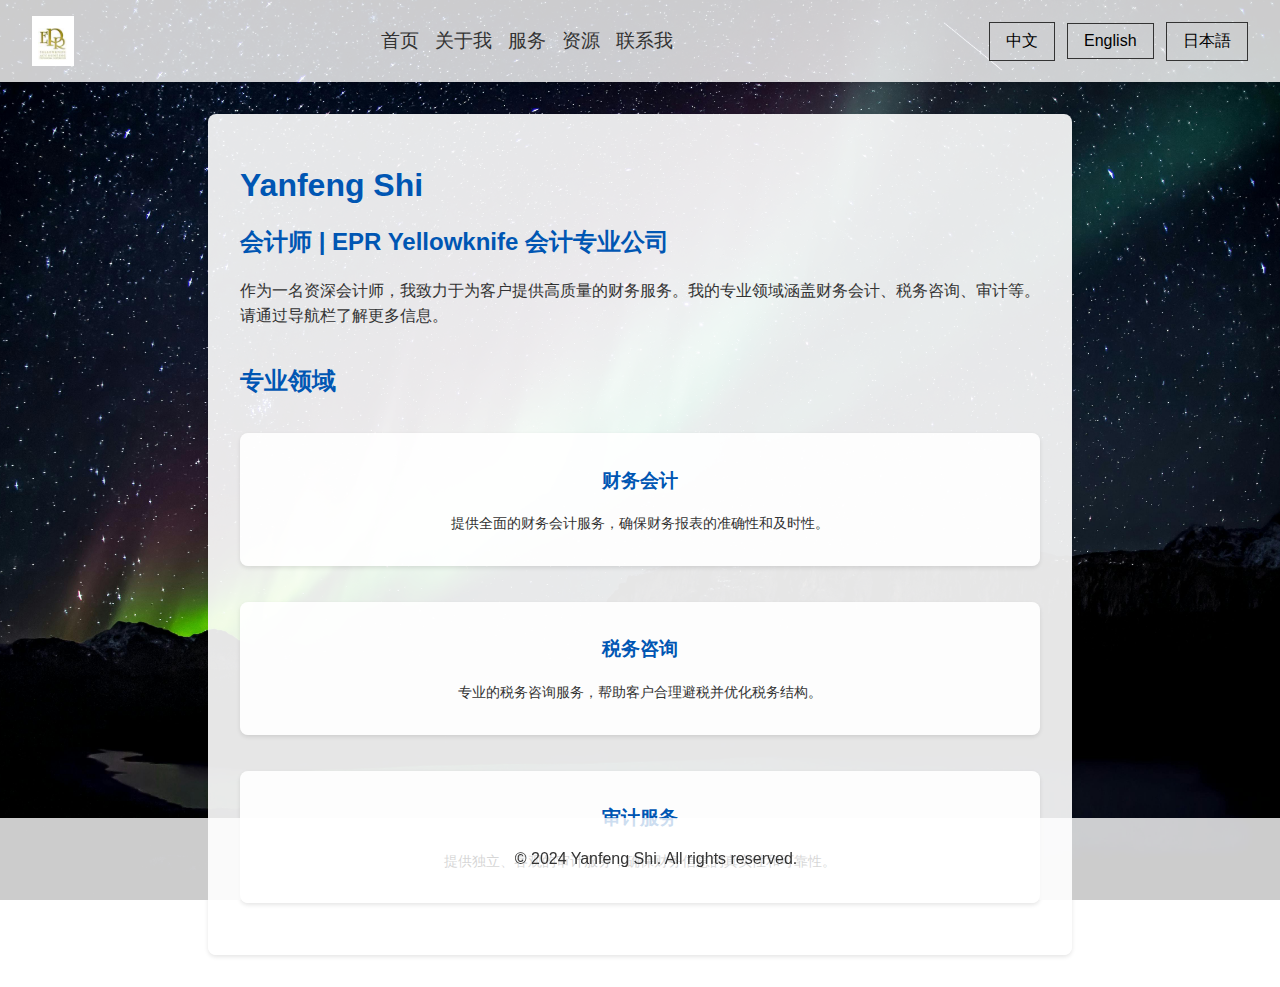
<file: index.html>
<!DOCTYPE html>
<html lang="zh">
<head>
    <meta charset="UTF-8">
    <meta name="viewport" content="width=device-width, initial-scale=1.0">
    <title>Home Page</title>
    <link rel="stylesheet" href="styles.css">
    <script src="script.js"></script>
    <style>
        body {
            background: url('pexels-visit-greenland-108649-360912.jpg') no-repeat center center fixed;
            background-size: cover;
        }
        .services .service {
            margin-bottom: 20px; /* 调整 service 部分的行距 */
        }
    </style>
</head>
<body>
    <header>
        <img src="logo.png" alt="Logo" class="logo">
        <nav>
            <ul>
                <li><a href="index.html" data-lang="zh">首页</a><a href="index.html" data-lang="en" style="display:none;">Home</a><a href="index.html" data-lang="jp" style="display:none;">ホーム</a></li>
                <li><a href="about.html" data-lang="zh">关于我</a><a href="about.html" data-lang="en" style="display:none;">About Me</a><a href="about.html" data-lang="jp" style="display:none;">私について</a></li>
                <li><a href="services.html" data-lang="zh">服务</a><a href="services.html" data-lang="en" style="display:none;">Services</a><a href="services.html" data-lang="jp" style="display:none;">サービス</a></li>
                <li><a href="resources.html" data-lang="zh">资源</a><a href="resources.html" data-lang="en" style="display:none;">Resources</a><a href="resources.html" data-lang="jp" style="display:none;">リソース</a></li>
                <li><a href="contact.html" data-lang="zh">联系我</a><a href="contact.html" data-lang="en" style="display:none;">Contact Me</a><a href="contact.html" data-lang="jp" style="display:none;">お問い合わせ</a></li>
            </ul>
        </nav>
        <div class="language-switch">
            <button onclick="changeLanguage('zh')">中文</button>
            <button onclick="changeLanguage('en')">English</button>
            <button onclick="changeLanguage('jp')">日本語</button>
        </div>
    </header>

    <main>
        <h1 data-lang="zh">Yanfeng Shi</h1>
        <h1 data-lang="en" style="display:none;">Yanfeng Shi</h1>
        <h1 data-lang="jp" style="display:none;">Yanfeng Shi</h1>

        <h2 data-lang="zh">会计师 | EPR Yellowknife 会计专业公司</h2>
        <h2 data-lang="en" style="display:none;">Accountant | EPR Yellowknife Accounting Professional Corporation</h2>
        <h2 data-lang="jp" style="display:none;">会計士 | EPR Yellowknife 会計専門会社</h2>

        <p data-lang="zh">作为一名资深会计师，我致力于为客户提供高质量的财务服务。我的专业领域涵盖财务会计、税务咨询、审计等。请通过导航栏了解更多信息。</p>
        <p data-lang="en" style="display:none;">As an experienced accountant, I am committed to providing high-quality financial services to my clients. My expertise includes financial accounting, tax consulting, auditing, and more. Please use the navigation bar to learn more.</p>
        <p data-lang="jp" style="display:none;">経験豊富な会計士として、私はお客様に高品質な財務サービスを提供することを約束します。私の専門分野には、財務会計、税務コンサルティング、監査などが含まれます。ナビゲーションバーを使用して詳細をご覧ください。</p>

        <section class="services">
            <h2 data-lang="zh">专业领域</h2>
            <h2 data-lang="en" style="display:none;">Specialties</h2>
            <h2 data-lang="jp" style="display:none;">専門分野</h2>

            <div class="service">
                <h3 data-lang="zh">财务会计</h3>
                <h3 data-lang="en" style="display:none;">Financial Accounting</h3>
                <h3 data-lang="jp" style="display:none;">財務会計</h3>
                <p data-lang="zh">提供全面的财务会计服务，确保财务报表的准确性和及时性。</p>
                <p data-lang="en" style="display:none;">Providing comprehensive financial accounting services to ensure the accuracy and timeliness of financial reports.</p>
                <p data-lang="jp" style="display:none;">財務報告の正確性とタイムリー性を確保するための包括的な財務会計サービスを提供します。</p>
            </div>

            <div class="service">
                <h3 data-lang="zh">税务咨询</h3>
                <h3 data-lang="en" style="display:none;">Tax Consulting</h3>
                <h3 data-lang="jp" style="display:none;">税務コンサルティング</h3>
                <p data-lang="zh">专业的税务咨询服务，帮助客户合理避税并优化税务结构。</p>
                <p data-lang="en" style="display:none;">Professional tax consulting services to help clients optimize their tax structure and minimize tax liabilities.</p>
                <p data-lang="jp" style="display:none;">お客様が税務構造を最適化し、税負担を最小限に抑えるための専門的な税務コンサルティングサービスを提供します。</p>
            </div>

            <div class="service">
                <h3 data-lang="zh">审计服务</h3>
                <h3 data-lang="en" style="display:none;">Audit Services</h3>
                <h3 data-lang="jp" style="display:none;">監査サービス</h3>
                <p data-lang="zh">提供独立、客观的审计服务，确保财务信息的真实性和可靠性。</p>
                <p data-lang="en" style="display:none;">Providing independent and objective audit services to ensure the accuracy and reliability of financial information.</p>
                <p data-lang="jp" style="display:none;">財務情報の正確性と信頼性を確保するための独立した客観的な監査サービスを提供します。</p>
            </div>
        </section>
    </main>

    <footer>
        <p>&copy; 2024 Yanfeng Shi. All rights reserved.</p>
    </footer>
</body>
</html>
</file>
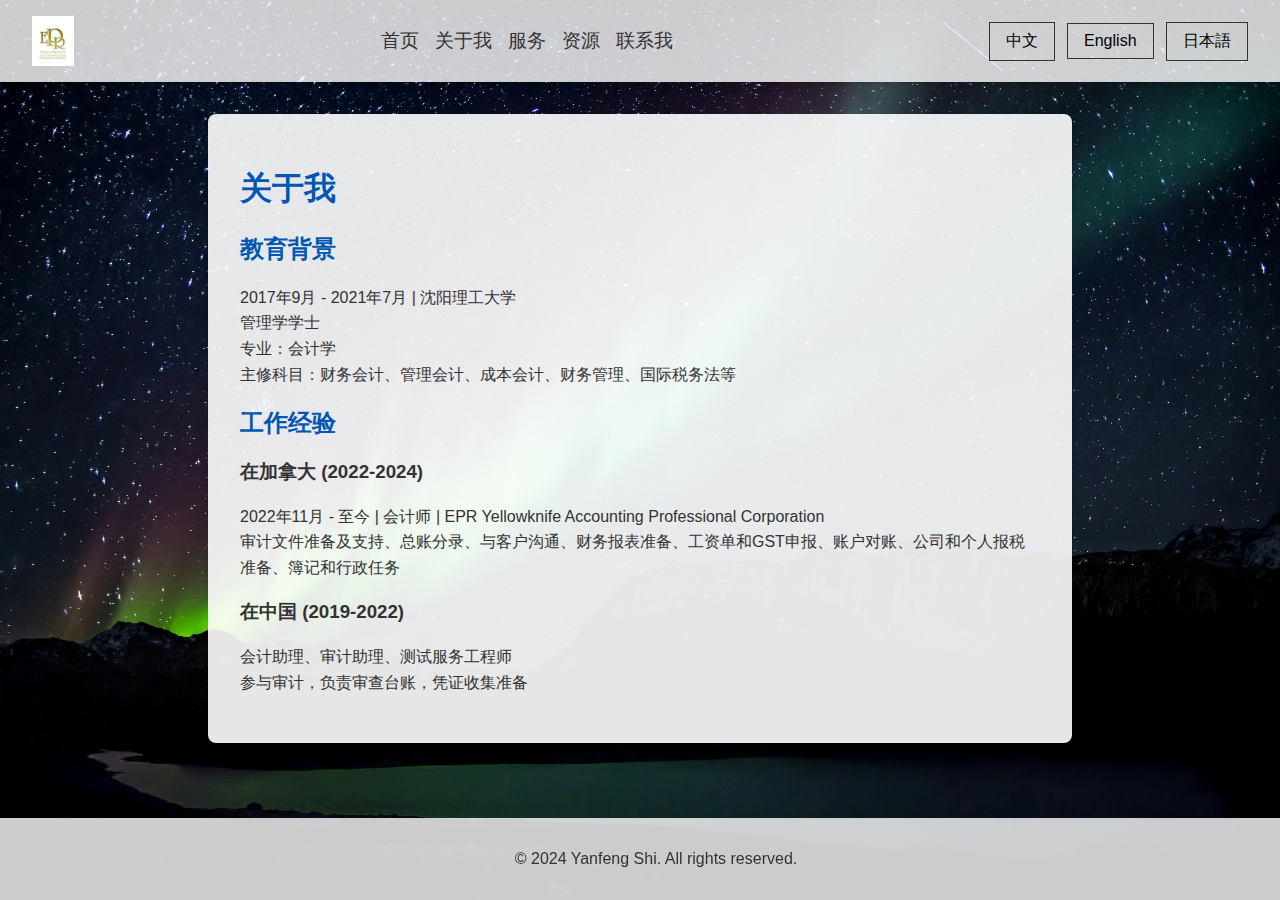
<file: about.html>
<!DOCTYPE html>
<html lang="zh">
<head>
    <meta charset="UTF-8">
    <meta name="viewport" content="width=device-width, initial-scale=1.0">
    <title>About Me</title>
    <link rel="stylesheet" href="styles.css">
    <script src="script.js"></script>
    <style>
        body {
            background: url('pexels-visit-greenland-108649-360912.jpg') no-repeat center center fixed;
            background-size: cover;
        }
    </style>
</head>
<body>
    <header>
        <img src="logo.png" alt="Logo" class="logo">
        <nav>
            <ul>
                <li><a href="index.html" data-lang="zh">首页</a><a href="index.html" data-lang="en" style="display:none;">Home</a><a href="index.html" data-lang="jp" style="display:none;">ホーム</a></li>
                <li><a href="about.html" data-lang="zh">关于我</a><a href="about.html" data-lang="en" style="display:none;">About Me</a><a href="about.html" data-lang="jp" style="display:none;">私について</a></li>
                <li><a href="services.html" data-lang="zh">服务</a><a href="services.html" data-lang="en" style="display:none;">Services</a><a href="services.html" data-lang="jp" style="display:none;">サービス</a></li>
                <li><a href="resources.html" data-lang="zh">资源</a><a href="resources.html" data-lang="en" style="display:none;">Resources</a><a href="resources.html" data-lang="jp" style="display:none;">リソース</a></li>
                <li><a href="contact.html" data-lang="zh">联系我</a><a href="contact.html" data-lang="en" style="display:none;">Contact Me</a><a href="contact.html" data-lang="jp" style="display:none;">お問い合わせ</a></li>
            </ul>
        </nav>
        <div class="language-switch">
            <button onclick="changeLanguage('zh')">中文</button>
            <button onclick="changeLanguage('en')">English</button>
            <button onclick="changeLanguage('jp')">日本語</button>
        </div>
    </header>

    <main>
        <h1 data-lang="zh">关于我</h1>
        <h1 data-lang="en" style="display:none;">About Me</h1>
        <h1 data-lang="jp" style="display:none;">私について</h1>

        <section class="education">
            <h2 data-lang="zh">教育背景</h2>
            <h2 data-lang="en" style="display:none;">Education</h2>
            <h2 data-lang="jp" style="display:none;">教育背景</h2>
            <p data-lang="zh">2017年9月 - 2021年7月 | 沈阳理工大学<br>管理学学士<br>专业：会计学<br>主修科目：财务会计、管理会计、成本会计、财务管理、国际税务法等</p>
            <p data-lang="en" style="display:none;">September 2017 - July 2021 | Shenyang Ligong University<br>Bachelor of Management<br>Major: Accounting<br>Main Courses: Financial Accounting, Management Accounting, Cost Accounting, Financial Management, International Tax Law, etc.</p>
            <p data-lang="jp" style="display:none;">2017年9月 - 2021年7月 | 瀋陽理工大学<br>管理学学士<br>専攻: 会計学<br>主な科目: 財務会計、管理会計、原価計算、財務管理、国際税法など</p>
        </section>

        <section class="work-experience">
            <h2 data-lang="zh">工作经验</h2>
            <h2 data-lang="en" style="display:none;">Work Experience</h2>
            <h2 data-lang="jp" style="display:none;">職歴</h2>

            <h3 data-lang="zh">在加拿大 (2022-2024)</h3>
            <h3 data-lang="en" style="display:none;">In Canada (2022-2024)</h3>
            <h3 data-lang="jp" style="display:none;">カナダで (2022-2024)</h3>
            <p data-lang="zh">2022年11月 - 至今 | 会计师 | EPR Yellowknife Accounting Professional Corporation<br>审计文件准备及支持、总账分录、与客户沟通、财务报表准备、工资单和GST申报、账户对账、公司和个人报税准备、簿记和行政任务</p>
            <p data-lang="en" style="display:none;">November 2022 - Present | Accountant | EPR Yellowknife Accounting Professional Corporation<br>Audit file preparation and support, general ledger entries, client communication, financial statement preparation, payroll and GST filing, account reconciliation, corporate and personal tax preparation, bookkeeping and administrative tasks</p>
            <p data-lang="jp" style="display:none;">2022年11月 - 現在 | 会計士 | EPR Yellowknife Accounting Professional Corporation<br>監査ファイルの準備とサポート、総勘定元帳の入力、クライアントとのコミュニケーション、財務諸表の作成、給与およびGST申告、口座の調整、企業および個人の税務申告の準備、簿記および管理業務</p>

            <h3 data-lang="zh">在中国 (2019-2022)</h3>
            <h3 data-lang="en" style="display:none;">In China (2019-2022)</h3>
            <h3 data-lang="jp" style="display:none;">中国で (2019-2022)</h3>
            <p data-lang="zh">会计助理、审计助理、测试服务工程师<br>参与审计，负责审查台账，凭证收集准备</p>
            <p data-lang="en" style="display:none;">Accounting Assistant, Audit Assistant, Test Service Engineer<br>Participated in audits, responsible for reviewing ledgers, and preparing vouchers</p>
            <p data-lang="jp" style="display:none;">会計アシスタント、監査アシスタント、テストサービスエンジニア<br>監査に参加し、台帳のレビュー、証憑の準備を担当</p>
        </section>
    </main>

    <footer>
        <p>&copy; 2024 Yanfeng Shi. All rights reserved.</p>
    </footer>
</body>
</html>
</file>
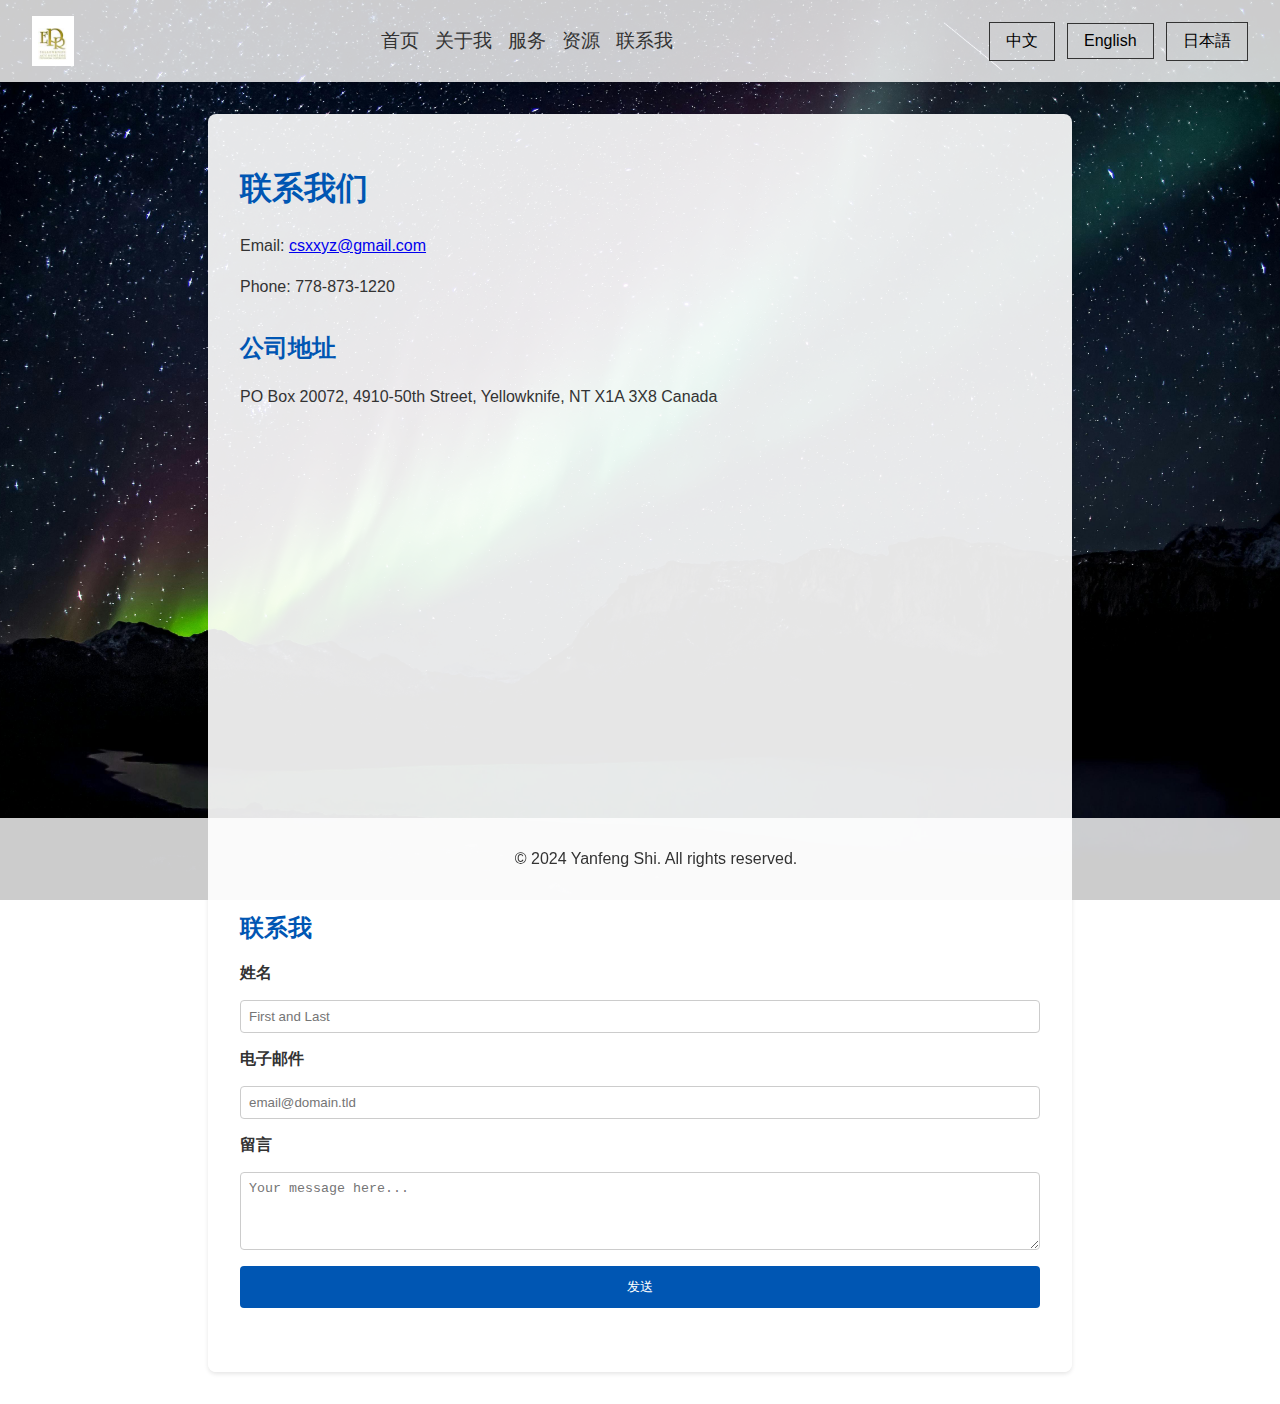
<file: contact.html>
<!DOCTYPE html>
<html lang="zh">
<head>
    <meta charset="UTF-8">
    <meta name="viewport" content="width=device-width, initial-scale=1.0">
    <title>Contact Me</title>
    <link rel="stylesheet" href="styles.css">
    <script src="script.js"></script>
    <style>
        body {
            background: url('pexels-visit-greenland-108649-360912.jpg') no-repeat center center fixed;
            background-size: cover;
        }
        .contact-form form {
            display: flex;
            flex-direction: column;
            gap: 1rem;
        }
        .contact-form input, .contact-form textarea {
            padding: 0.5rem;
            border: 1px solid #ccc;
            border-radius: 4px;
        }
        .contact-form button {
            background-color: #0056b3;
            color: #fff;
            padding: 0.75rem;
            border: none;
            border-radius: 4px;
            cursor: pointer;
        }
        .contact-form button:hover {
            background-color: #004494;
        }
    </style>
</head>
<body>
    <header>
        <img src="logo.png" alt="Logo" class="logo">
        <nav>
            <ul>
                <li><a href="index.html" data-lang="zh">首页</a><a href="index.html" data-lang="en" style="display:none;">Home</a><a href="index.html" data-lang="jp" style="display:none;">ホーム</a></li>
                <li><a href="about.html" data-lang="zh">关于我</a><a href="about.html" data-lang="en" style="display:none;">About Me</a><a href="about.html" data-lang="jp" style="display:none;">私について</a></li>
                <li><a href="services.html" data-lang="zh">服务</a><a href="services.html" data-lang="en" style="display:none;">Services</a><a href="services.html" data-lang="jp" style="display:none;">サービス</a></li>
                <li><a href="resources.html" data-lang="zh">资源</a><a href="resources.html" data-lang="en" style="display:none;">Resources</a><a href="resources.html" data-lang="jp" style="display:none;">リソース</a></li>
                <li><a href="contact.html" data-lang="zh">联系我</a><a href="contact.html" data-lang="en" style="display:none;">Contact Me</a><a href="contact.html" data-lang="jp" style="display:none;">お問い合わせ</a></li>
            </ul>
        </nav>
        <div class="language-switch">
            <button onclick="changeLanguage('zh')">中文</button>
            <button onclick="changeLanguage('en')">English</button>
            <button onclick="changeLanguage('jp')">日本語</button>
        </div>
    </header>

    <main>
        <h1 data-lang="zh">联系我们</h1>
        <h1 data-lang="en" style="display:none;">Contact Me</h1>
        <h1 data-lang="jp" style="display:none;">お問い合わせ</h1>

        <section class="contact-info">
            <p>Email: <a href="mailto:csxxyz@gmail.com">csxxyz@gmail.com</a></p>
            <p>Phone: 778-873-1220</p>
        </section>

        <section class="office-location">
            <h2 data-lang="zh">公司地址</h2>
            <h2 data-lang="en" style="display:none;">Office Location</h2>
            <h2 data-lang="jp" style="display:none;">会社の住所</h2>
            <p data-lang="zh">PO Box 20072, 4910-50th Street, Yellowknife, NT X1A 3X8 Canada</p>
            <p data-lang="en" style="display:none;">PO Box 20072, 4910-50th Street, Yellowknife, NT X1A 3X8 Canada</p>
            <p data-lang="jp" style="display:none;">PO Box 20072, 4910-50th Street, Yellowknife, NT X1A 3X8 Canada</p>
            <div id="map">
                <iframe src="https://www.google.com/maps/embed?pb=!1m18!1m12!1m3!1d3241.2310982287353!2d-114.36850208430906!3d62.450936332711824!2m3!1f0!2f0!3f0!3m2!1i1024!2i768!4f13.1!3m3!1m2!1s0x519d9dc849b5c2e5%3A0x91d8c0f3f2b3f26d!2sEPR%20Yellowknife%20Accounting%20Professional%20Corporation!5e0!3m2!1sen!2sca!4v1684546864178!5m2!1sen!2sca" width="100%" height="450" style="border:0;" allowfullscreen="" loading="lazy"></iframe>
            </div>
        </section>

        <section class="contact-form">
            <h2 data-lang="zh">联系我</h2>
            <h2 data-lang="en" style="display:none;">Contact Me</h2>
            <h2 data-lang="jp" style="display:none;">お問い合わせ</h2>
            <form action="https://formspree.io/f/mnqeryzl" method="POST">
                <label for="name" data-lang="zh">姓名</label>
                <label for="name" data-lang="en" style="display:none;">Full Name</label>
                <label for="name" data-lang="jp" style="display:none;">名前</label>
                <input type="text" id="name" name="name" placeholder="First and Last" required>

                <label for="email" data-lang="zh">电子邮件</label>
                <label for="email" data-lang="en" style="display:none;">Email Address</label>
                <label for="email" data-lang="jp" style="display:none;">メールアドレス</label>
                <input type="email" id="email" name="_replyto" placeholder="email@domain.tld" required>

                <label for="message" data-lang="zh">留言</label>
                <label for="message" data-lang="en" style="display:none;">Message</label>
                <label for="message" data-lang="jp" style="display:none;">メッセージ</label>
                <textarea id="message" name="message" rows="4" placeholder="Your message here..." required></textarea>

                <button type="submit" data-lang="zh">发送</button>
                <button type="submit" data-lang="en" style="display:none;">Send</button>
                <button type="submit" data-lang="jp" style="display:none;">送信</button>
            </form>
        </section>
    </main>

    <footer>
        <p>&copy; 2024 Yanfeng Shi. All rights reserved.</p>
    </footer>
</body>
</html>
</file>
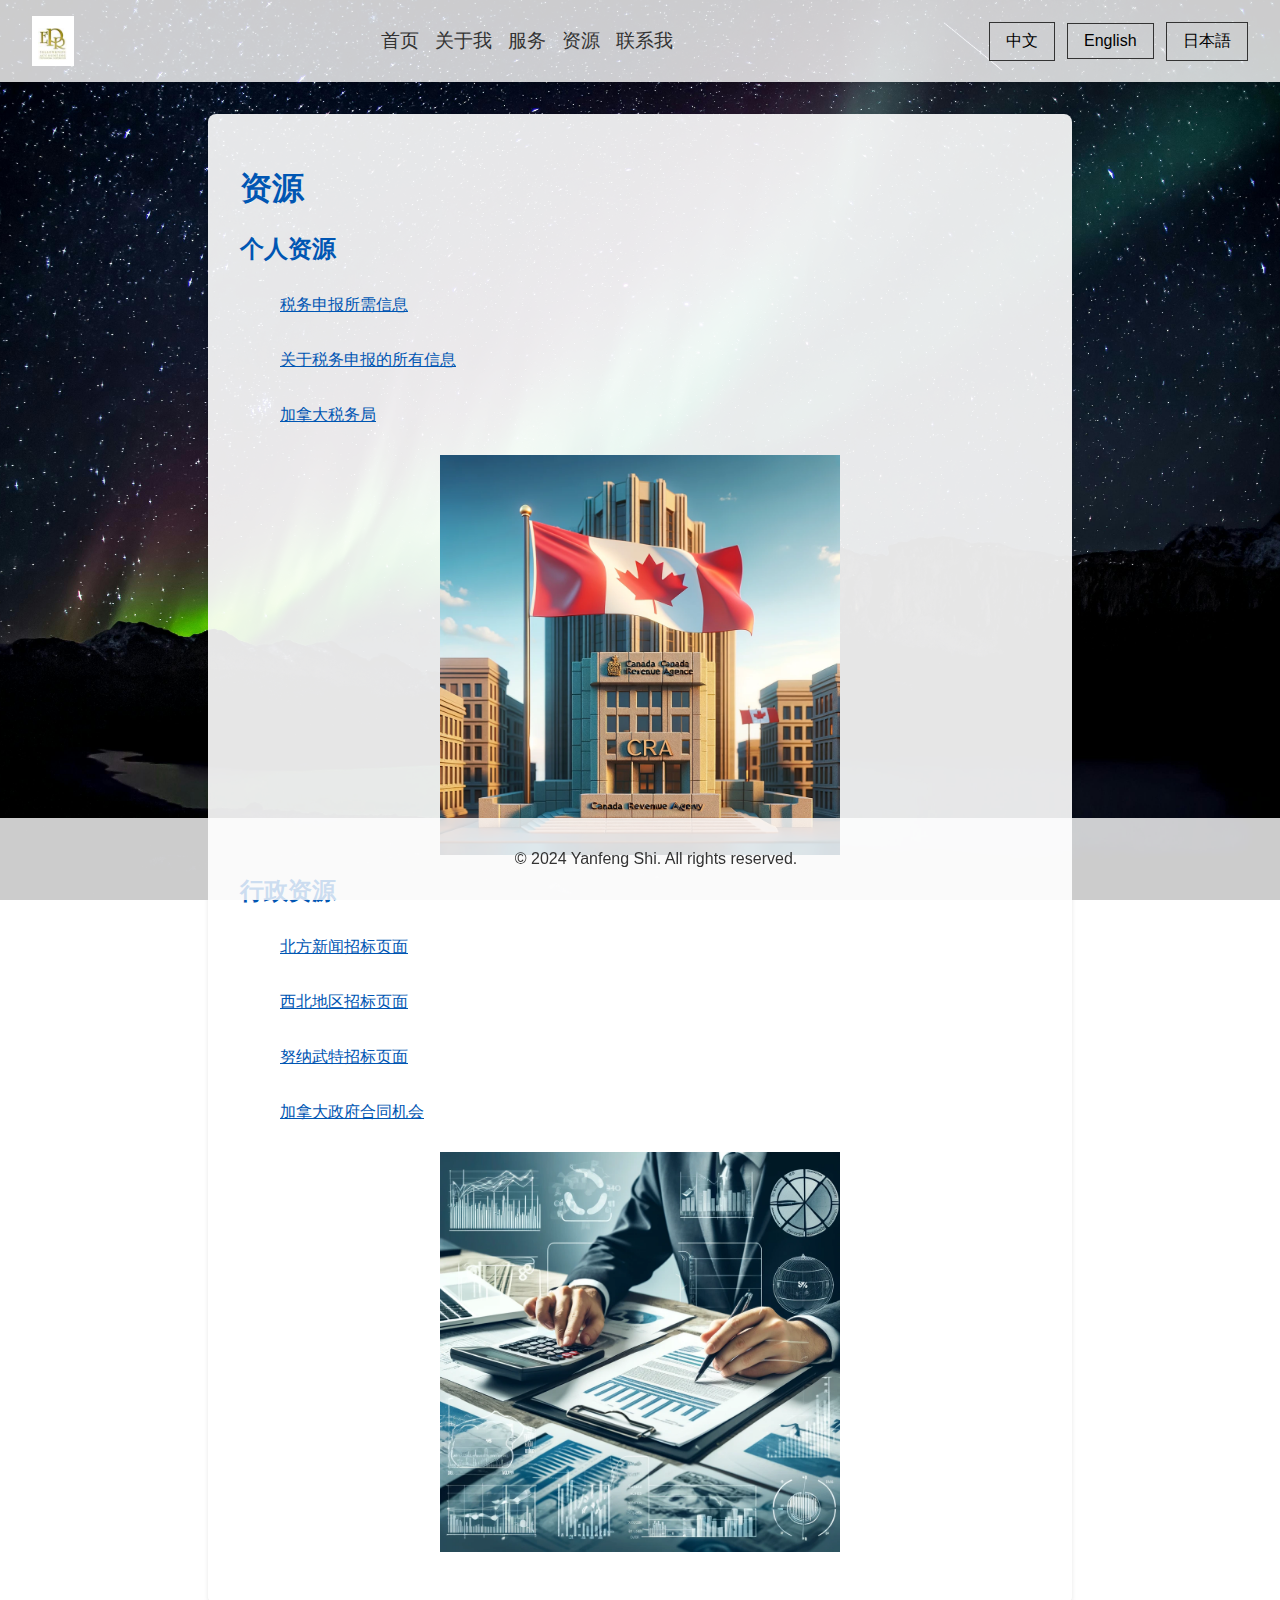
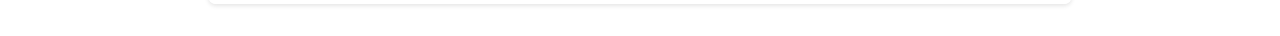
<file: resources.html>
<!DOCTYPE html>
<html lang="zh">
<head>
    <meta charset="UTF-8">
    <meta name="viewport" content="width=device-width, initial-scale=1.0">
    <title>资源</title>
    <link rel="stylesheet" href="styles.css">
    <script src="script.js"></script>
    <style>
        body {
            background: url('pexels-visit-greenland-108649-360912.jpg') no-repeat center center fixed;
            background-size: cover;
        }
        .resources ul {
            line-height: 2.5; /* 增加 resources 部分的行距 */
        }
        .resources li {
            margin-bottom: 15px; /* 增加每个资源项目的间距 */
        }
        .resources li a {
            color: #0056b3; /* 设置链接颜色 */
        }
        .resources img {
            width: 50%; /* 调整图片大小 */
            display: block;
            margin: 20px auto; /* 图片居中 */
        }
    </style>
</head>
<body>
    <header>
        <img src="logo.png" alt="Logo" class="logo">
        <nav>
            <ul>
                <li><a href="index.html" data-lang="zh">首页</a><a href="index.html" data-lang="en" style="display:none;">Home</a><a href="index.html" data-lang="jp" style="display:none;">ホーム</a></li>
                <li><a href="about.html" data-lang="zh">关于我</a><a href="about.html" data-lang="en" style="display:none;">About Me</a><a href="about.html" data-lang="jp" style="display:none;">私について</a></li>
                <li><a href="services.html" data-lang="zh">服务</a><a href="services.html" data-lang="en" style="display:none;">Services</a><a href="services.html" data-lang="jp" style="display:none;">サービス</a></li>
                <li><a href="resources.html" data-lang="zh">资源</a><a href="resources.html" data-lang="en" style="display:none;">Resources</a><a href="resources.html" data-lang="jp" style="display:none;">リソース</a></li>
                <li><a href="contact.html" data-lang="zh">联系我</a><a href="contact.html" data-lang="en" style="display:none;">Contact Me</a><a href="contact.html" data-lang="jp" style="display:none;">お問い合わせ</a></li>
            </ul>
        </nav>
        <div class="language-switch">
            <button onclick="changeLanguage('zh')">中文</button>
            <button onclick="changeLanguage('en')">English</button>
            <button onclick="changeLanguage('jp')">日本語</button>
        </div>
    </header>

    <main class="resources">
        <h1 data-lang="zh">资源</h1>
        <h1 data-lang="en" style="display:none;">Resources</h1>
        <h1 data-lang="jp" style="display:none;">リソース</h1>

        <section>
            <h2 data-lang="zh">个人资源</h2>
            <h2 data-lang="en" style="display:none;">Individual Resources</h2>
            <h2 data-lang="jp" style="display:none;">個人リソース</h2>
            <ul>
                <li data-lang="zh"><a href="#">税务申报所需信息</a></li>
                <li data-lang="en" style="display:none;"><a href="#">Information needed to complete tax returns</a></li>
                <li data-lang="jp" style="display:none;"><a href="#">税務申告に必要な情報</a></li>

                <li data-lang="zh"><a href="#">关于税务申报的所有信息</a></li>
                <li data-lang="en" style="display:none;"><a href="#">All about your tax return</a></li>
                <li data-lang="jp" style="display:none;"><a href="#">税務申告についてのすべて</a></li>

                <li data-lang="zh"><a href="#">加拿大税务局</a></li>
                <li data-lang="en" style="display:none;"><a href="#">Canada Revenue Agency</a></li>
                <li data-lang="jp" style="display:none;"><a href="#">カナダ歳入庁</a></li>
            </ul>
            <img src="DALL·E 2024-05-22 14.25.51 - An image representing the Canada Revenue Agency (CRA). Show the official CRA logo and building with a Canadian flag, symbolizing the Canadian governme.webp" alt="Canada Revenue Agency">
        </section>

        <section>
            <h2 data-lang="zh">行政资源</h2>
            <h2 data-lang="en" style="display:none;">Administrative Resources</h2>
            <h2 data-lang="jp" style="display:none;">管理リソース</h2>
            <ul>
                <li data-lang="zh"><a href="#">北方新闻招标页面</a></li>
                <li data-lang="en" style="display:none;"><a href="#">News North Tender Page</a></li>
                <li data-lang="jp" style="display:none;"><a href="#">ニュースノース入札ページ</a></li>

                <li data-lang="zh"><a href="#">西北地区招标页面</a></li>
                <li data-lang="en" style="display:none;"><a href="#">G.N.W.T. Tender Page</a></li>
                <li data-lang="jp" style="display:none;"><a href="#">G.N.W.T.入札ページ</a></li>

                <li data-lang="zh"><a href="#">努纳武特招标页面</a></li>
                <li data-lang="en" style="display:none;"><a href="#">Govt. of Nunavut Tender Page</a></li>
                <li data-lang="jp" style="display:none;"><a href="#">ヌナブト政府入札ページ</a></li>

                <li data-lang="zh"><a href="#">加拿大政府合同机会</a></li>
                <li data-lang="en" style="display:none;"><a href="#">Govt. of Canada Contract Opportunities</a></li>
                <li data-lang="jp" style="display:none;"><a href="#">カナダ政府の契約機会</a></li>
            </ul>
            <img src="DALL·E 2024-05-22 14.25.56 - An image depicting the work of an auditor. Show an auditor in a professional office setting, examining financial documents and reports, using a calcul.webp" alt="Auditor">
        </section>
    </main>

    <footer>
        <p>&copy; 2024 Yanfeng Shi. All rights reserved.</p>
    </footer>
</body>
</html>
</file>
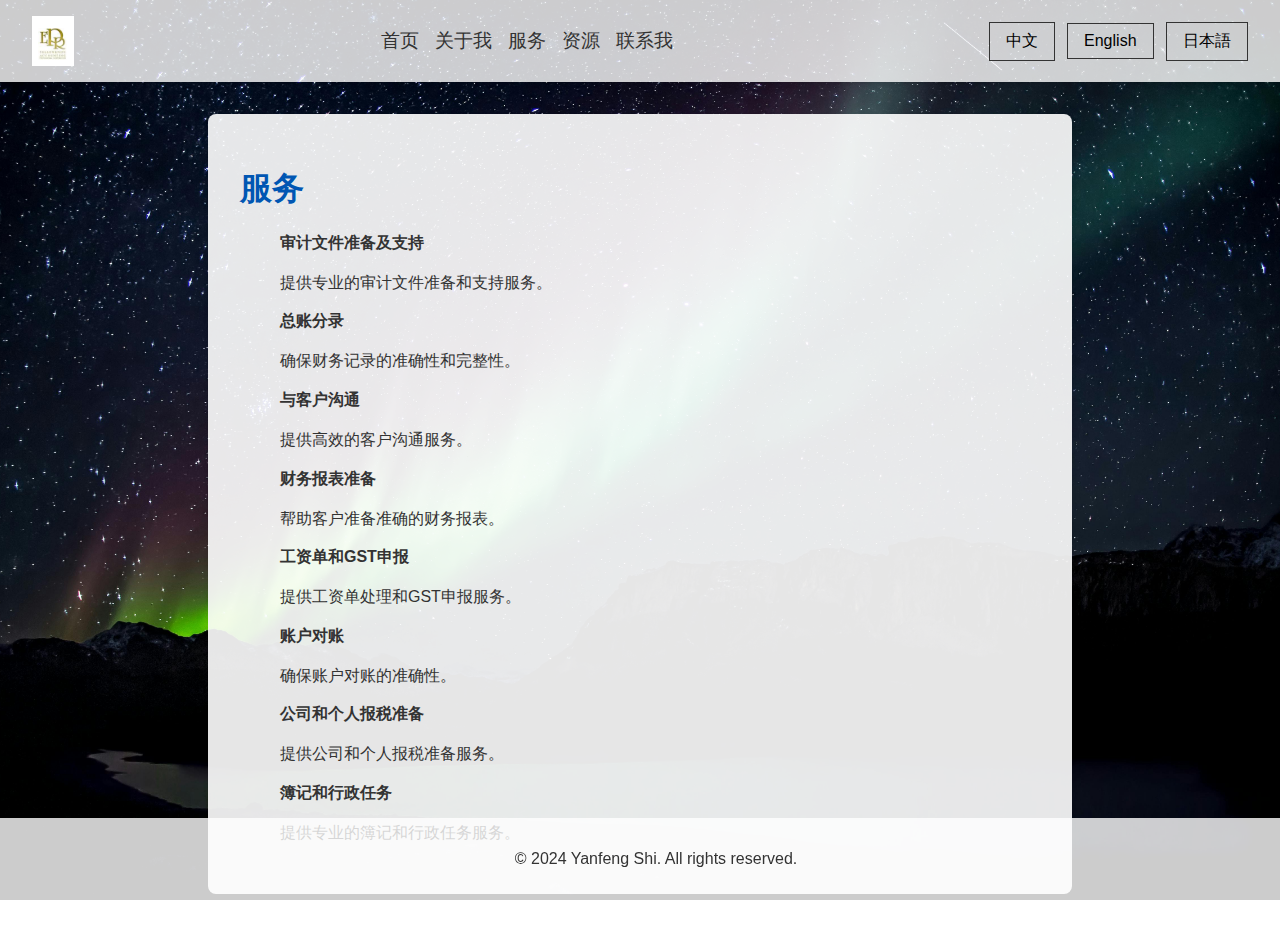
<file: services.html>
<!DOCTYPE html>
<html lang="zh">
<head>
    <meta charset="UTF-8">
    <meta name="viewport" content="width=device-width, initial-scale=1.0">
    <title>Services</title>
    <link rel="stylesheet" href="styles.css">
    <script src="script.js"></script>
    <style>
        body {
            background: url('pexels-visit-greenland-108649-360912.jpg') no-repeat center center fixed;
            background-size: cover;
        }
        .services ul {
            line-height: 2.5; /* 增加 services 部分的行距 */
        }
        .services li {
            margin-bottom: 15px; /* 增加每个服务项目的间距 */
        }
        .services li b {
            color: #007BFF; /* 设置服务名称的颜色 */
            font-size: 1.2em; /* 增大字体 */
            display: block; /* 确保服务名称占据单独一行 */
        }
        .services p {
            margin: 0;
            text-indent: 2em; /* 首行缩进2字符 */
        }
    </style>
</head>
<body>
    <header>
        <img src="logo.png" alt="Logo" class="logo">
        <nav>
            <ul>
                <li><a href="index.html" data-lang="zh">首页</a><a href="index.html" data-lang="en" style="display:none;">Home</a><a href="index.html" data-lang="jp" style="display:none;">ホーム</a></li>
                <li><a href="about.html" data-lang="zh">关于我</a><a href="about.html" data-lang="en" style="display:none;">About Me</a><a href="about.html" data-lang="jp" style="display:none;">私について</a></li>
                <li><a href="services.html" data-lang="zh">服务</a><a href="services.html" data-lang="en" style="display:none;">Services</a><a href="services.html" data-lang="jp" style="display:none;">サービス</a></li>
                <li><a href="resources.html" data-lang="zh">资源</a><a href="resources.html" data-lang="en" style="display:none;">Resources</a><a href="resources.html" data-lang="jp" style="display:none;">リソース</a></li>
                <li><a href="contact.html" data-lang="zh">联系我</a><a href="contact.html" data-lang="en" style="display:none;">Contact Me</a><a href="contact.html" data-lang="jp" style="display:none;">お問い合わせ</a></li>
            </ul>
        </nav>
        <div class="language-switch">
            <button onclick="changeLanguage('zh')">中文</button>
            <button onclick="changeLanguage('en')">English</button>
            <button onclick="changeLanguage('jp')">日本語</button>
        </div>
    </header>

    <main>
        <h1 data-lang="zh">服务</h1>
        <h1 data-lang="en" style="display:none;">Services</h1>
        <h1 data-lang="jp" style="display:none;">サービス</h1>
        <ul>
            <li data-lang="zh">
                <b>审计文件准备及支持</b>
                <p>提供专业的审计文件准备和支持服务。</p>
            </li>
            <li data-lang="en" style="display:none;">
                <b>Audit file preparation and support</b>
                <p>Providing professional audit file preparation and support services.</p>
            </li>
            <li data-lang="jp" style="display:none;">
                <b>監査ファイルの準備とサポート</b>
                <p>プロフェッショナルな監査ファイルの準備とサポートサービスを提供します。</p>
            </li>
            <li data-lang="zh">
                <b>总账分录</b>
                <p>确保财务记录的准确性和完整性。</p>
            </li>
            <li data-lang="en" style="display:none;">
                <b>General ledger entries</b>
                <p>Ensuring the accuracy and completeness of financial records.</p>
            </li>
            <li data-lang="jp" style="display:none;">
                <b>総勘定元帳の入力</b>
                <p>財務記録の正確性と完全性を確保します。</p>
            </li>
            <li data-lang="zh">
                <b>与客户沟通</b>
                <p>提供高效的客户沟通服务。</p>
            </li>
            <li data-lang="en" style="display:none;">
                <b>Client communication</b>
                <p>Providing efficient client communication services.</p>
            </li>
            <li data-lang="jp" style="display:none;">
                <b>クライアントとのコミュニケーション</b>
                <p>効率的なクライアントとのコミュニケーションサービスを提供します。</p>
            </li>
            <li data-lang="zh">
                <b>财务报表准备</b>
                <p>帮助客户准备准确的财务报表。</p>
            </li>
            <li data-lang="en" style="display:none;">
                <b>Financial statement preparation</b>
                <p>Helping clients prepare accurate financial statements.</p>
            </li>
            <li data-lang="jp" style="display:none;">
                <b>財務諸表の作成</b>
                <p>クライアントが正確な財務諸表を準備するのをサポートします。</p>
            </li>
            <li data-lang="zh">
                <b>工资单和GST申报</b>
                <p>提供工资单处理和GST申报服务。</p>
            </li>
            <li data-lang="en" style="display:none;">
                <b>Payroll and GST filing</b>
                <p>Providing payroll processing and GST filing services.</p>
            </li>
            <li data-lang="jp" style="display:none;">
                <b>給与およびGST申告</b>
                <p>給与処理およびGST申告サービスを提供します。</p>
            </li>
            <li data-lang="zh">
                <b>账户对账</b>
                <p>确保账户对账的准确性。</p>
            </li>
            <li data-lang="en" style="display:none;">
                <b>Account reconciliation</b>
                <p>Ensuring the accuracy of account reconciliation.</p>
            </li>
            <li data-lang="jp" style="display:none;">
                <b>口座の調整</b>
                <p>口座の調整の正確性を確保します。</p>
            </li>
            <li data-lang="zh">
                <b>公司和个人报税准备</b>
                <p>提供公司和个人报税准备服务。</p>
            </li>
            <li data-lang="en" style="display:none;">
                <b>Corporate and personal tax preparation</b>
                <p>Providing corporate and personal tax preparation services.</p>
            </li>
            <li data-lang="jp" style="display:none;">
                <b>企業および個人の税務申告の準備</b>
                <p>企業および個人の税務申告の準備サービスを提供します。</p>
            </li>
            <li data-lang="zh">
                <b>簿记和行政任务</b>
                <p>提供专业的簿记和行政任务服务。</p>
            </li>
            <li data-lang="en" style="display:none;">
                <b>Bookkeeping and administrative tasks</b>
                <p>Providing professional bookkeeping and administrative task services.</p>
            </li>
            <li data-lang="jp" style="display:none;">
                <b>簿記および管理業務</b>
                <p>プロフェッショナルな簿記および管理業務サービスを提供します。</p>
            </li>
        </ul>
    </main>

    <footer>
        <p>&copy; 2024 Yanfeng Shi. All rights reserved.</p>
    </footer>
</body>
</html>
</file>
<file: styles.css>
body {
    font-family: Arial, sans-serif;
    background: url('background.jpg') no-repeat center center fixed;
    background-size: cover;
    color: #333;
    margin: 0;
    padding: 0;
}

header {
    display: flex;
    justify-content: space-between;
    align-items: center;
    background-color: rgba(255, 255, 255, 0.8);
    padding: 1rem 2rem;
    box-shadow: 0 2px 4px rgba(0, 0, 0, 0.1);
}

header .logo {
    height: 50px;
}

header nav ul {
    list-style: none;
    margin: 0;
    padding: 0;
    display: flex;
    gap: 1rem;
}

header nav ul li {
    display: inline;
}

header nav ul li a {
    text-decoration: none;
    color: #333;
    font-size: 1.2rem;
}

header .language-switch button {
    background: none;
    border: 1px solid #333;
    padding: 0.5rem 1rem;
    margin-left: 0.5rem;
    cursor: pointer;
    font-size: 1rem;
}

header .language-switch button:hover {
    background-color: #333;
    color: #fff;
}

main {
    max-width: 800px;
    margin: 2rem auto;
    padding: 2rem;
    background: rgba(255, 255, 255, 0.9);
    border-radius: 8px;
    box-shadow: 0 2px 4px rgba(0, 0, 0, 0.1);
}

main h1, main h2 {
    color: #0056b3;
}

main p {
    line-height: 1.6;
}

footer {
    text-align: center;
    padding: 1rem;
    background: rgba(255, 255, 255, 0.8);
    position: fixed;
    width: 100%;
    bottom: 0;
}

.contact-info, .office-location, .contact-form {
    margin-bottom: 2rem;
}

.contact-form form {
    display: flex;
    flex-direction: column;
    gap: 1rem;
}

.contact-form label {
    font-weight: bold;
}

.contact-form input, .contact-form textarea {
    padding: 0.5rem;
    border: 1px solid #ccc;
    border-radius: 4px;
}

.contact-form button {
    background-color: #0056b3;
    color: #fff;
    padding: 0.75rem;
    border: none;
    border-radius: 4px;
    cursor: pointer;
}

.contact-form button:hover {
    background-color: #004494;
}

.services {
    display: flex;
    flex-direction: column;
    gap: 1rem;
}

.service {
    background: rgba(255, 255, 255, 0.9);
    padding: 1rem;
    border-radius: 8px;
    box-shadow: 0 2px 4px rgba(0, 0, 0, 0.1);
    text-align: center;
}

.service h3 {
    color: #0056b3;
}

.service p {
    font-size: 0.9rem;
}
</file>
